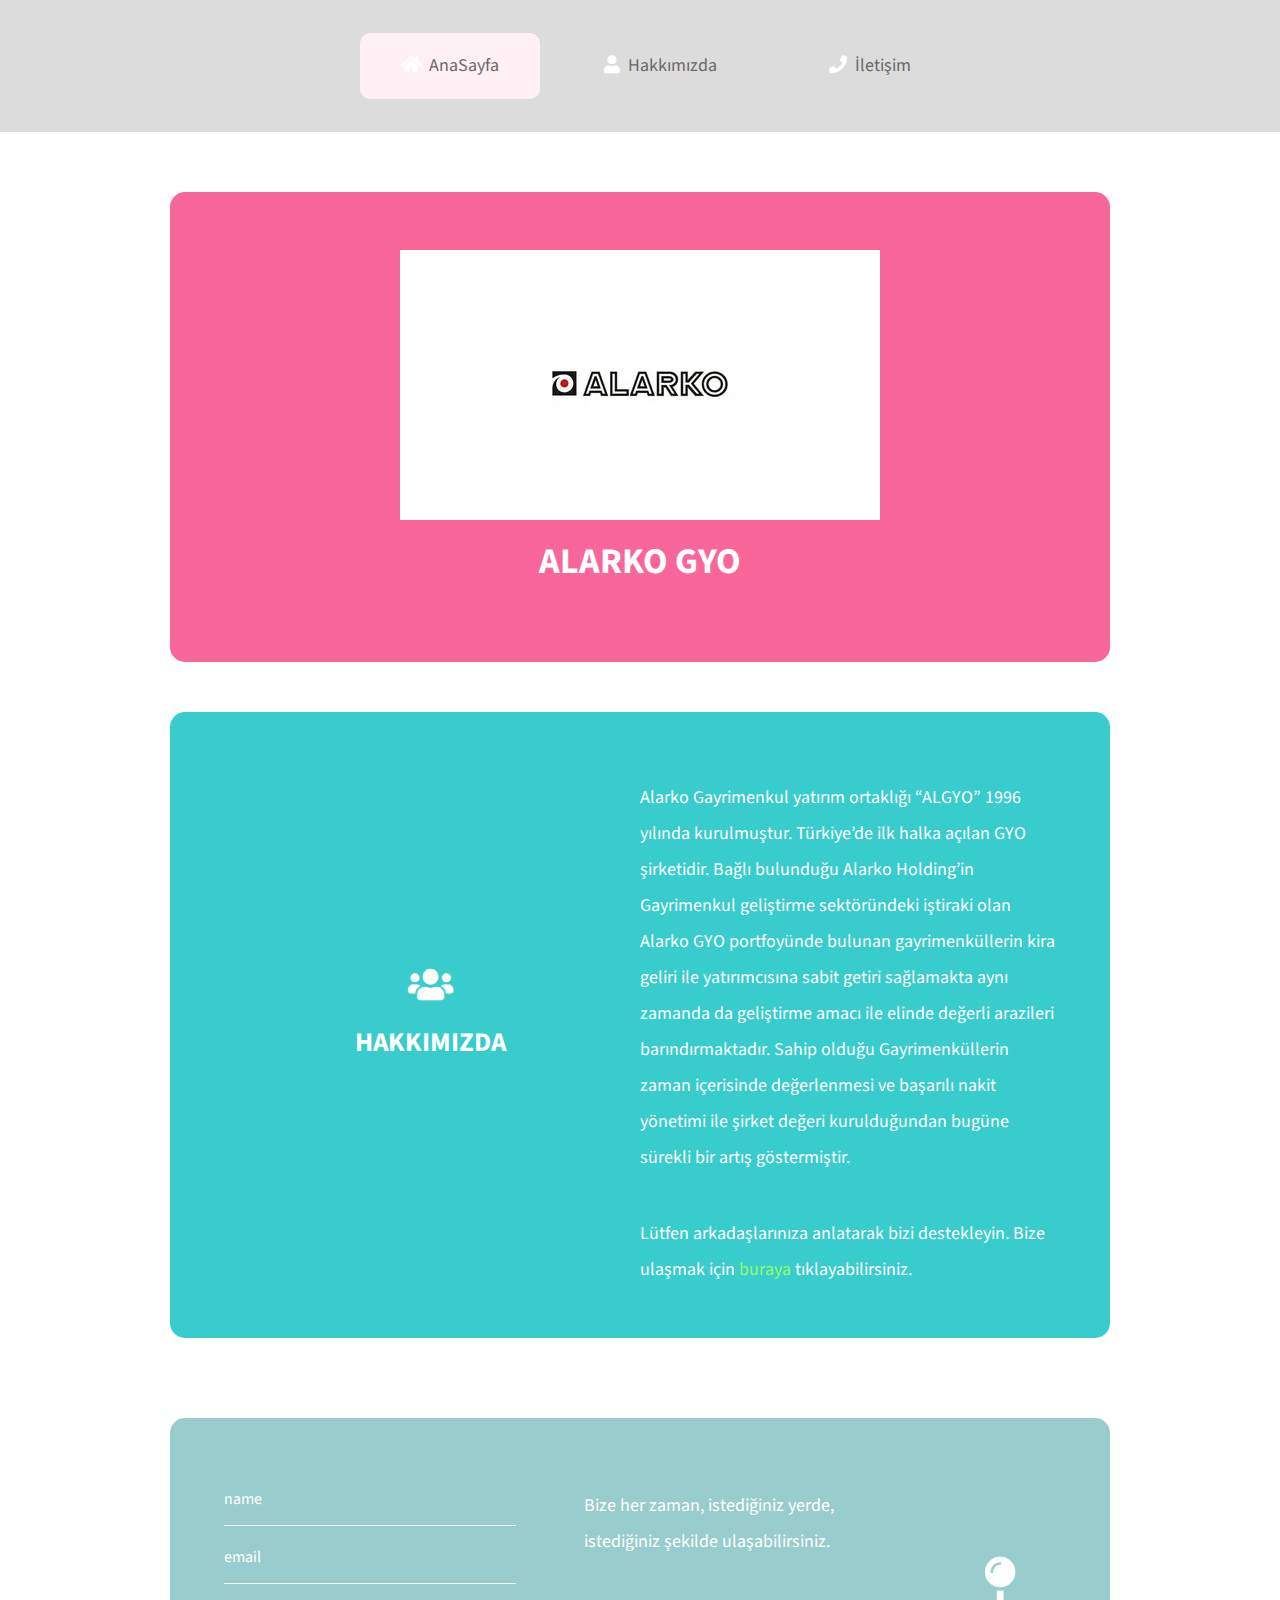
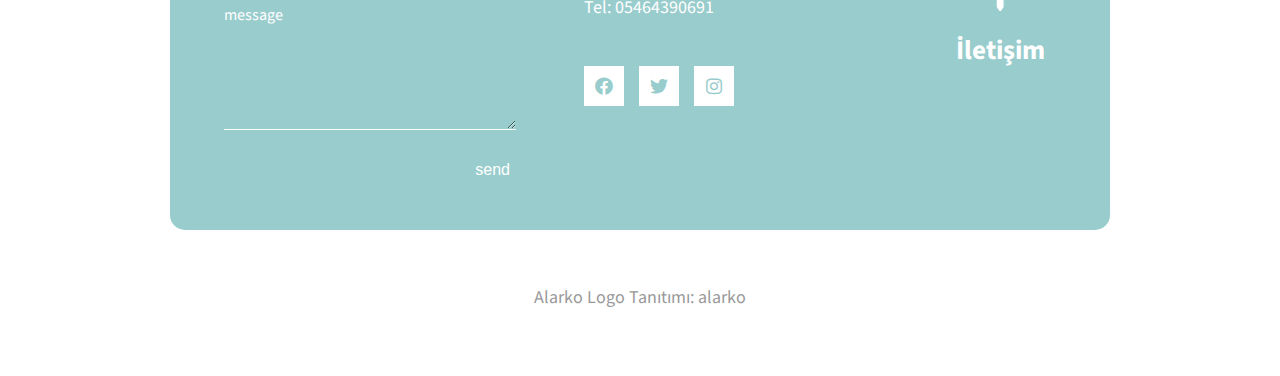
<file: ilk web sitem/index.html>
<!DOCTYPE html>
<html lang="en">
<head>
	<meta charset="UTF-8">
	<meta name="viewport" content="width=device-width, initial-scale=1.0">
	<title>Nano Folio - Simple HTML Template</title>
	<link rel="stylesheet" href="fontawesome/css/all.min.css"> <!-- https://fontawesome.com/ -->
	<link href="https://fonts.googleapis.com/css2?family=Source+Sans+Pro&display=swap" rel="stylesheet"> <!-- https://fonts.google.com/ -->
	<link href="css/magnific-popup.min.css" rel="stylesheet">
    <link href="css/tooplate-style.css" rel="stylesheet">
<!--

Tooplate 2122 Nano Folio

https://www.tooplate.com/view/2122-nano-folio

-->
</head>
<body>
	<div class="menu-bar">
		<ul>
			<li class="active"><a href="#"><i class="fas fa-home"></i>AnaSayfa</a> </li>
			<li><a href="hakkımda.html"><i class="fas fa-user"></i>Hakkımızda</a> </li>
			<li><a href="iletişim.html"><i class="fas fa-phone"></i>İletişim</a>
				
				
					</ul>
				</div>
			</li>
		</ul>
	</div>
	<div class="tm-container-fluid">
		<section class="tm-site-header tm-flex-center tm-mb-50 tm-bgcolor-1 tm-border-rounded">
			
			<img src="img/logo.webp"/>
			<h1>ALARKO GYO</h1>
		</section>

		<section class="tm-about tm-mb-80 tm-p-50 tm-bgcolor-2 tm-border-rounded">
			<div class="tm-about-header tm-flex-center">
				<i class="fas fa-users fa-2x"></i>
				<h2>HAKKIMIZDA</h2>
			</div>
			<div class="tm-about-text">
				<p class="tm-mb-40">Alarko Gayrimenkul yatırım ortaklığı “ALGYO” 1996 yılında kurulmuştur. Türkiye’de ilk halka açılan GYO şirketidir.

					Bağlı bulunduğu Alarko Holding’in Gayrimenkul geliştirme sektöründeki iştiraki olan Alarko GYO portfoyünde bulunan gayrimenküllerin kira geliri ile yatırımcısına sabit getiri sağlamakta aynı zamanda da geliştirme amacı ile elinde değerli arazileri barındırmaktadır.
					
					Sahip olduğu Gayrimenküllerin zaman içerisinde değerlenmesi ve başarılı nakit yönetimi ile şirket değeri kurulduğundan bugüne sürekli bir artış göstermiştir.</p>
				<p class="tm-mb-0">Lütfen arkadaşlarınıza anlatarak bizi destekleyin. Bize ulaşmak için <a href="mailto:akgndzelif1903@gmail.com">buraya</a> tıklayabilirsiniz.</a></p>
			</div>
		</section>

		
		<section class="tm-contact tm-mb-50 tm-bgcolor-3 tm-border-rounded">
			<div class="tm-contact-header tm-flex-center">
				<i class="fas fa-map-pin fa-3x"></i>
				<h2>İletişim</h2>
			</div>
			<div class="tm-contact-info">
				<address class="tm-mb-30">
					Bize her zaman, istediğiniz yerde, istediğiniz şekilde ulaşabilirsiniz.
				</address>
				<div class="tm-text-white tm-mb-40">Tel: <a href="tel:0100200340" class="tm-link-white">05464390691</a></div>
				<div class="tm-flex">
					<a href="https://facebook.com" class="tm-social-link"><i class="fab fa-facebook"></i></a>
					<a href="https://twitter.com" class="tm-social-link"><i class="fab fa-twitter"></i></a>
					<a href="https://instagram.com" class="tm-social-link"><i class="fab fa-instagram"></i></a>
				</div>
			</div>
			<div class="tm-contact-form-container">
				<form id="contact-form" action="" method="POST" class="tm-contact-form">
		          	<input type="text" name="name" placeholder="name" required="" />
		          	<input type="email" name="email" placeholder="email" required="" />
		          	<textarea rows="5" name="message" class="tm-mb-30" placeholder="message" required=""></textarea>		          	
		          	<button type="submit" class="tm-right tm-btn-submit">send</button>          	
		        </form>    
			</div>
		</section>

		<footer class="tm-footer">
			Alarko Logo Tanıtımı:<a href="https://www.yandex.com.tr/gorsel/search?from=tabbar&img_url=https%3A%2F%2Fwww.denizlikombibakimi.com%2Fresimler%2Fkategori%2Falarko1571041438.17097.jpg&lr=11503&pos=4&rpt=simage&text=alarko%20gyo" class="tm-link-gray"> alarko</a>
		</footer>
	</div>

	<script src="js/jquery.min.js"></script>
	<script src="js/imagesloaded.pkgd.min.js"></script>
	<script src="js/isotope.pkgd.min.js"></script>
	<script src="js/jquery.magnific-popup.min.js"></script>
	<script>
		$(function(){
		  	// Init the image gallery
		  	var $gallery = $(".tm-gallery").isotope({
		    	itemSelector: ".tm-gallery-item",
		    	layoutMode: "fitRows"
		  	});
		  
		  	// Layout Isotope after each image loads
		  	$gallery.imagesLoaded().progress(function() {
		    	$gallery.isotope("layout");
		  	});

		  	$(".filters-button-group").on("click", "a", function(e) {
		  		e.preventDefault();
			    var filterValue = $(this).attr("data-filter");
			    $gallery.isotope({ filter: filterValue });
			    $('.filters-button-group a').removeClass('active');
			    $(this).addClass('active');
			});

		  	// Magnific Pop up
		  	$('.tm-gallery').magnificPopup({
		  		delegate: 'a',
			  	type: 'image',
				  gallery: { enabled: true }
			});
		});
	</script>
</body>
</html>
</file>
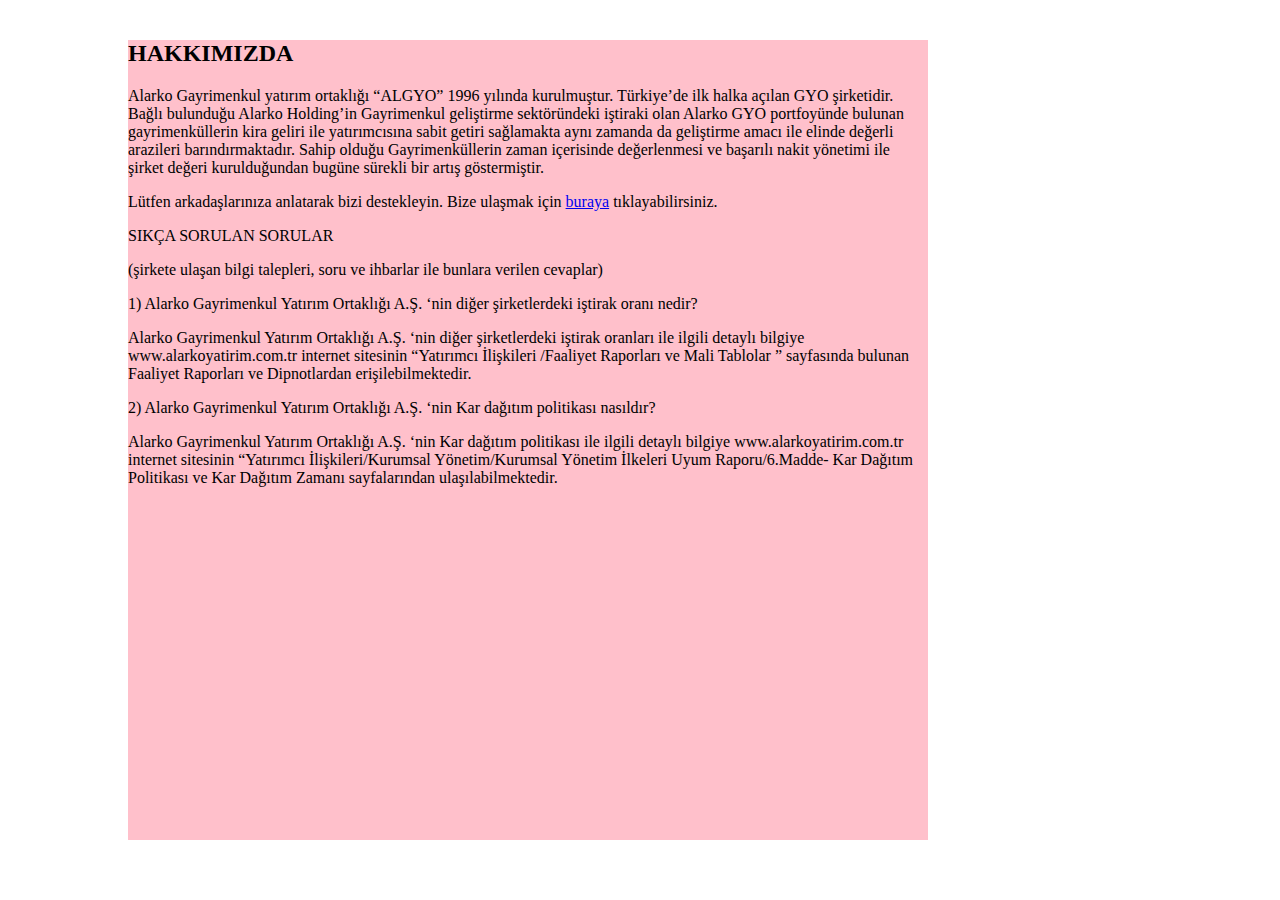
<file: ilk web sitem/hakkımda.html>
<!DOCTYPE html>
<html lang="en">
<head>
    <meta charset="UTF-8">
    <meta http-equiv="X-UA-Compatible" content="IE=edge">
    <meta name="viewport" content="width=device-width, initial-scale=1.0">
    <title>Document</title>
    <style>.arkaplan{

        width: 800px;
        position: relative;
        top:20px;
        left: 120px;
        background-color:pink;
        height:800px;
    
    
    }</style>
</head>
<body>
    <div class="arkaplan">
        <section class="tm-about tm-mb-80 tm-p-50 tm-bgcolor-2 tm-border-rounded">
        <div class="tm-about-header tm-flex-center">
            <i class="fas fa-users fa-2x"></i>
            <h2>HAKKIMIZDA</h2>
        </div>
        <div class="tm-about-text">
            <p class="tm-mb-40">Alarko Gayrimenkul yatırım ortaklığı “ALGYO” 1996 yılında kurulmuştur. Türkiye’de ilk halka açılan GYO şirketidir.
    
                Bağlı bulunduğu Alarko Holding’in Gayrimenkul geliştirme sektöründeki iştiraki olan Alarko GYO portfoyünde bulunan gayrimenküllerin kira geliri ile yatırımcısına sabit getiri sağlamakta aynı zamanda da geliştirme amacı ile elinde değerli arazileri barındırmaktadır.
                
                Sahip olduğu Gayrimenküllerin zaman içerisinde değerlenmesi ve başarılı nakit yönetimi ile şirket değeri kurulduğundan bugüne sürekli bir artış göstermiştir.</p>
            <p class="tm-mb-0">Lütfen arkadaşlarınıza anlatarak bizi destekleyin. Bize ulaşmak için <a href="mailto:akgndzelif1903@gmail.com">buraya</a> tıklayabilirsiniz.</a></p>
        </div>
        <p>SIKÇA SORULAN SORULAR</p>
           <p> (şirkete ulaşan bilgi talepleri, soru ve ihbarlar ile bunlara verilen cevaplar)</p>
            
           <p>1) Alarko Gayrimenkul Yatırım Ortaklığı A.Ş. ‘nin diğer şirketlerdeki iştirak oranı nedir?</p>
            Alarko Gayrimenkul Yatırım Ortaklığı A.Ş. ‘nin diğer şirketlerdeki iştirak oranları ile ilgili detaylı bilgiye www.alarkoyatirim.com.tr internet sitesinin “Yatırımcı İlişkileri /Faaliyet Raporları ve Mali Tablolar ” sayfasında bulunan Faaliyet Raporları ve Dipnotlardan erişilebilmektedir.</p>
           
    <p>2) Alarko Gayrimenkul Yatırım Ortaklığı A.Ş. ‘nin Kar dağıtım politikası nasıldır?</p>
    Alarko Gayrimenkul Yatırım Ortaklığı A.Ş. ‘nin Kar dağıtım politikası ile ilgili detaylı bilgiye www.alarkoyatirim.com.tr internet sitesinin “Yatırımcı İlişkileri/Kurumsal Yönetim/Kurumsal Yönetim İlkeleri Uyum Raporu/6.Madde- Kar Dağıtım Politikası ve Kar Dağıtım Zamanı sayfalarından ulaşılabilmektedir.
    </section>
    </div>
</body>
</html>
</file>
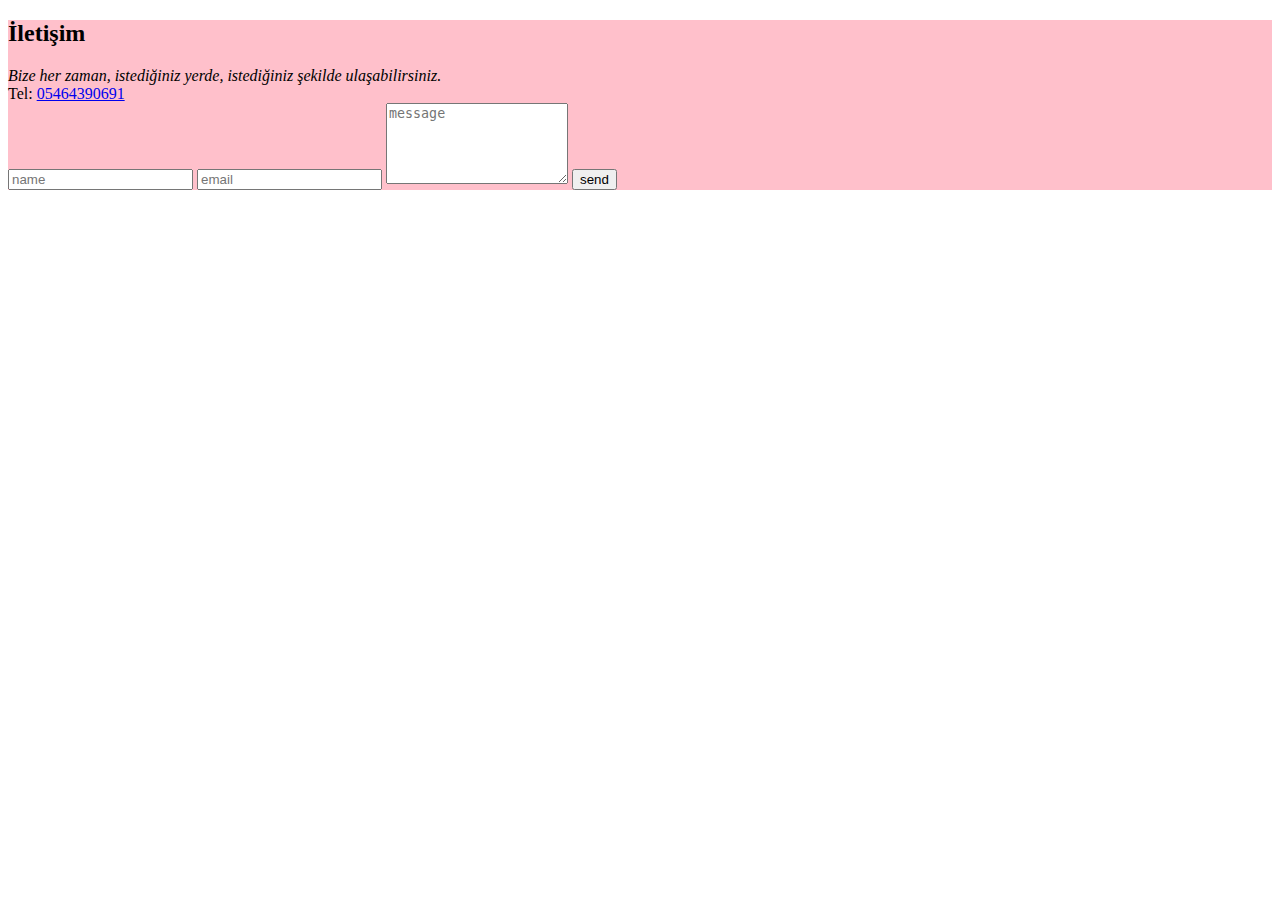
<file: ilk web sitem/iletişim.html>
<!DOCTYPE html>
<html lang="en">
<head>
    <meta charset="UTF-8">
    <meta http-equiv="X-UA-Compatible" content="IE=edge">
    <meta name="viewport" content="width=device-width, initial-scale=1.0">
    <title>Document</title>
    <style>.arka{
        background-color: pink;
    }
    </style>

</head>
<body>
    <div class="arka">
    <section class="tm-contact tm-mb-50 tm-bgcolor-3 tm-border-rounded">
        <div class="tm-contact-header tm-flex-center">
            <i class="fas fa-map-pin fa-3x"></i>
            <h2>İletişim</h2>
        </div>
        <div class="tm-contact-info">
            <address class="tm-mb-30">
                Bize her zaman, istediğiniz yerde, istediğiniz şekilde ulaşabilirsiniz.
            </address>
            <div class="tm-text-white tm-mb-40">Tel: <a href="tel:0100200340" class="tm-link-white">05464390691</a></div>
            <div class="tm-flex">
                <a href="https://facebook.com" class="tm-social-link"><i class="fab fa-facebook"></i></a>
                <a href="https://twitter.com" class="tm-social-link"><i class="fab fa-twitter"></i></a>
                <a href="https://instagram.com" class="tm-social-link"><i class="fab fa-instagram"></i></a>
            </div>
        </div>
        <div class="tm-contact-form-container">
            <form id="contact-form" action="" method="POST" class="tm-contact-form">
                  <input type="text" name="name" placeholder="name" required="" />
                  <input type="email" name="email" placeholder="email" required="" />
                  <textarea rows="5" name="message" class="tm-mb-30" placeholder="message" required=""></textarea>		          	
                  <button type="submit" class="tm-right tm-btn-submit">send</button>          	
            </form>    
        </div>
    </div>
    </section>
</body>
</html>
</file>
<file: ilk web sitem/css/tooplate-style.css>
/*

Tooplate 2122 Nano Folio

https://www.tooplate.com/view/2122-nano-folio

*/

html { overflow-x: hidden; }

body {
    margin: 0;
    padding: 0;
    font-family: 'Source Sans Pro', sans-serif;
    font-size: 18px;
    line-height: 2em;
    overflow-x: hidden;
}

a {
    text-decoration: none;
    transition: all 0.3s ease;
    color: #38CCCC;
}

a:hover { color: #30ADAD; }

.tm-about-text a { color: #9F6; }

h1, h2, p, i, address, .tm-text-white { color: white; }

.tm-link-gray { color: #999999; }
.tm-link-white { color: white; }

.tm-footer { 
    color: #999999; 
    text-align: center;
}

.tm-container-fluid {
    width: 100%;
    max-width: 970px;
    box-sizing: border-box;
    margin: 0 auto;
    padding: 60px 15px;
}

.tm-site-header { height: 470px; }

.tm-flex-center {
    display: flex;
    flex-direction: column;
    align-items: center;
    justify-content: center;
}

.tm-about,
.tm-contact {
    display: flex;
}

.tm-contact { flex-direction: row-reverse; }
.tm-about > div { flex: 1 1; }

.tm-contact-form-container,
.tm-contact-info {
    width: 40%;
}

.tm-contact-info { padding-top: 20px; }
.tm-contact-header { width: 20%; }

.tm-contact-header {
    padding-left: 50px;
    padding-right: 50px;
}

.tm-contact { padding: 50px 20px; }

.tm-contact > div {
    padding-left: 34px;
    padding-right: 34px;
    box-sizing: border-box;
}

input,
textarea,
button {
    display: block;
}

input,
textarea {
    font-family: 'Source Sans Pro', sans-serif;
    font-size: 1rem;
    background: transparent;
    border: 0;
    border-bottom: 1px solid white;
    color: white;
    padding: 15px 0;
    margin-top: 5px;
    margin-bottom: 5px;
    width: 100%;
}

::-webkit-input-placeholder { color: white; } /* Edge */
:-ms-input-placeholder { color: white; } /* Internet Explorer 10-11 */
::placeholder { color: white; }
.tm-right { margin-right: 0; margin-left: auto; }

.tm-btn-submit {
    background: none;
    color: white;
    font-size: 1rem;
    border: 0;
    cursor: pointer;
    transition: all 0.3s ease;
}

.tm-btn-submit:hover { color: #000000; }

.tm-social-link {
    width: 40px;
    height: 40px;
    margin-right: 15px;
    background-color: white;
    display: flex;
    align-items: center;
    justify-content: center;
}

.tm-social-link i {
    color: #99CCCC;
    transition: all 0.3s ease;
}

.tm-social-link:hover i.fa-facebook { color: #3b5998; }
.tm-social-link:hover i.fa-twitter { color: #00acee; }
.tm-social-link:hover i.fa-instagram { color: #3f729b; }
.tm-flex { display: flex; }
address { font-style: normal; }

.filters-button-group {
    text-align: right;
    padding: 0;
    margin: 0; 
}

.filters-button-group li {
    display: inline-block;
    list-style: none;
    margin-left: 40px;
}

.filters-button-group li a.active { color: #F96699; }
.tm-gallery { margin: -10px; }

.tm-gallery-item {
    border-radius: 12px;
    margin: 10px;
    overflow: hidden;
}

.tm-gallery-item a {
    display: block;
    line-height: 0;
}

.tm-gallery-item img {
    width: 220px;
    height: 220px;    
}

@media (max-width: 940px) {
    .filters-button-group { text-align: left; }
}

@media (max-width: 680px) {
    .tm-contact { flex-direction: column; }
    
    .tm-contact-form-container,
    .tm-contact-info,
    .tm-contact-header {
        width: 100%;
    }

    .tm-contact-form-container { margin-bottom: 20px; }
    .tm-contact-info { margin-bottom: 30px; }
}

@media (max-width: 545px) {
    .tm-about { flex-direction: column; }
}

@media (max-width: 489px) {
    .tm-gallery-item {
        width: 48%;
        margin: 1%;
        height: auto;
    }
    
    .tm-gallery-item img {
        width: 100%;
        height: auto;
    }
}

.tm-p-50 { padding: 50px; }
.tm-mb-0 { margin-bottom: 0; }
.tm-mb-30 { margin-bottom: 30px }
.tm-mb-40 { margin-bottom: 40px; }
.tm-mb-50 { margin-bottom: 50px; }
.tm-mb-80 { margin-bottom: 80px; }
.tm-bgcolor-1 { background-color: #F96699; }
.tm-bgcolor-2 { background-color: #38CCCC; }
.tm-bgcolor-3 { background-color: #99CCCC; }
.tm-border-rounded { border-radius: 15px; }

.menu-bar {
    background: #DCDCDC;
    text-align: center;
}

.menu-bar ul {
    display: inline-flex;
    list-style: none;
}

.menu-bar ul li {
    width: 150px;
    margin: 15px;
    padding: 15px;
}

.menu-bar ul li a {
    text-decoration: none;
    color: #696969;
}

.active,
.menu-bar ul li:hover {
    background: #fff0f5;
    border-radius: 10px;
}

.menu-bar .fas {
    margin-right: 8px;
}

.sub-menu-1 {
    display: none;
}

.menu-bar ul li:hover .sub-menu-1 {
    display: block;
    position: absolute;
    background: #DCDCDC;
    margin-top: 15px;
    margin-left: -15px;
    font-size: 10px;
}

.menu-bar ul li:hover .su-menu-1 ul {
    display: block;
}

.arkaplan{

    width: 250px;
    position: relative;
    top:150px;
    left: 120px;
    color:black;


}
</file>
